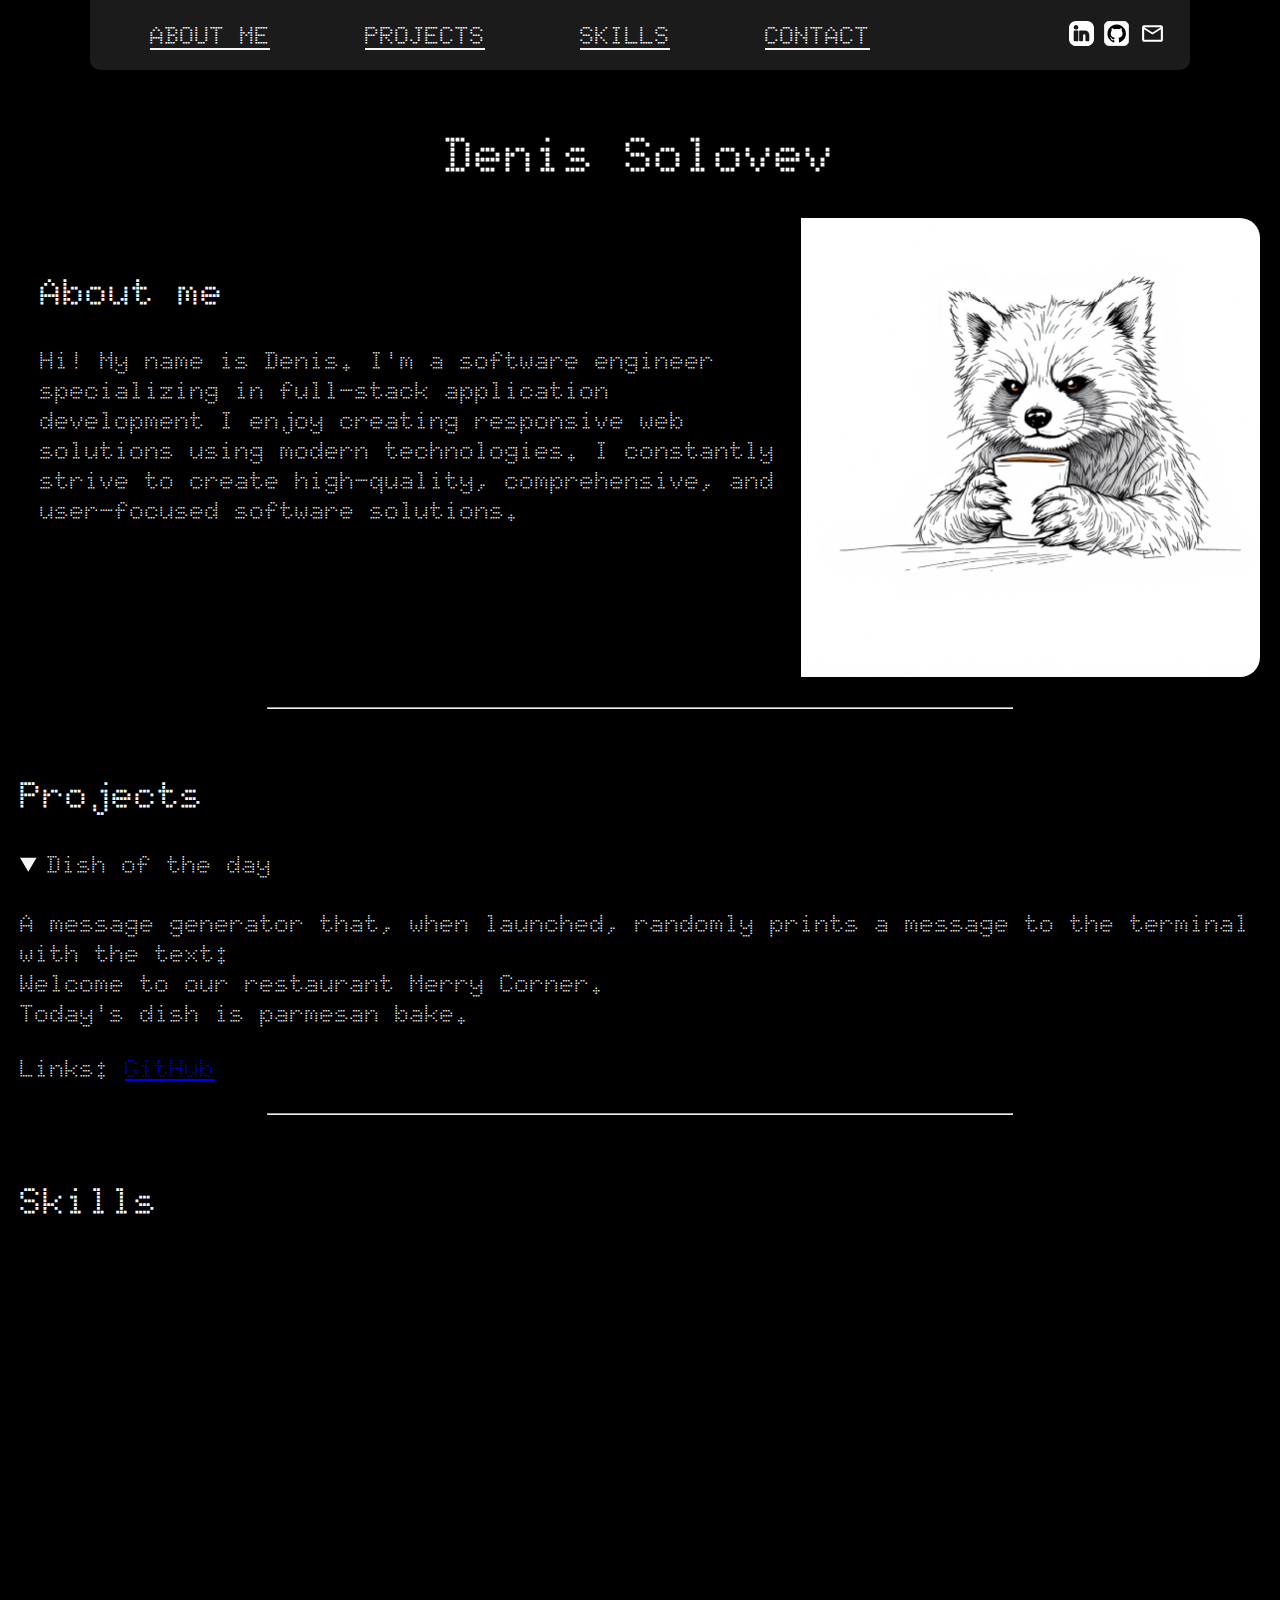
<file: index.html>
<!DOCTYPE html>
<html lang="en">
<head>
    <meta charset="UTF-8">
    <meta name="viewport" content="width=device-width, initial-scale=1.0">
    <link rel="stylesheet" href="./resources/css/style.css">
    <title>My Portfolio</title>
</head>
<body>
    <header>
        <div class="box">
            <nav>
                <ul>
                    <li><a href="">About me</a></li>
                    <li><a href="#projects">Projects</a></li>
                    <li><a href="#skills">Skills</a></li>
                    <li><a href="./contact.html">Contact</a></li>
                </ul>
            </nav>
            <div class="links">
                <a href="https://www.linkedin.com/in/denis-solovev-ner47/" target="_blank"><img src="./resources/images/linkedin-linked-in-svgrepo-com.svg" alt=""></a>
                <a href="https://github.com/ner47" target="_blank"><img src="./resources/images/github-svgrepo-com.svg" alt=""></a>
                <a href="neogil28@gmail.com" target="_blank"><img src="./resources/images/mail_24dp_FFFFF_FILL0_wght400_GRAD0_opsz24.svg" alt=""></a>
            </div>
        </div>
    </header>
    <main>
        <section id="about-me">
            <h1>Denis Solovev</h1>
            <div class="box">
                <article>
                    <h2>About me</h2>
                    Hi! My name is Denis. I'm a software engineer specializing in full-stack 
                    application development I enjoy creating responsive web solutions using
                      modern technologies. I constantly strive to create high-quality, 
                      comprehensive, and user-focused software solutions.
                </article>
                <img id="photo" src="./resources/images/me.png" alt="">
            </div>
            <hr>
        </section>
        <section id="projects">
            <h2>Projects</h2>
            <div class="project">
                <details open>
                    <h3></h3><summary>Dish of the day</summary></h3>
                    <p>
                        A message generator that, when launched, randomly prints a message to the terminal with the text:<br>
                        Welcome to our restaurant <span>Merry Corner<span>.<br>
                        Today's dish is <span>parmesan</span> <span>bake</span>.
                    </p>
                </details>
                <p>Links: <a href="https://github.com/Ner47/dish-of-the-day" target="_blank">GitHub</a></p>
            </div>
            <hr>
        </section>
        <section id="skills">
            <h2>Skills</h2>
            <div class="box">
                <img src="./resources/images/html-124-svgrepo-com.svg" alt="">
                <img src="./resources/images/css3-02-svgrepo-com.svg" alt="">
                <img src="./resources/images/js01-svgrepo-com.svg" alt="">
                <img src="./resources/images/git-svgrepo-com.svg" alt="">
                <img src="./resources/images/github-fill-svgrepo-com.svg" alt="">
                <img src="./resources/images/chrome-filled-svgrepo-com.svg" alt="">
            </div>
        </section>
    </main>
    <footer>
        Created by Ner47
    </footer>
    <script src="./resources/scripts/script.js"></script>
</body>
</html>
</file>
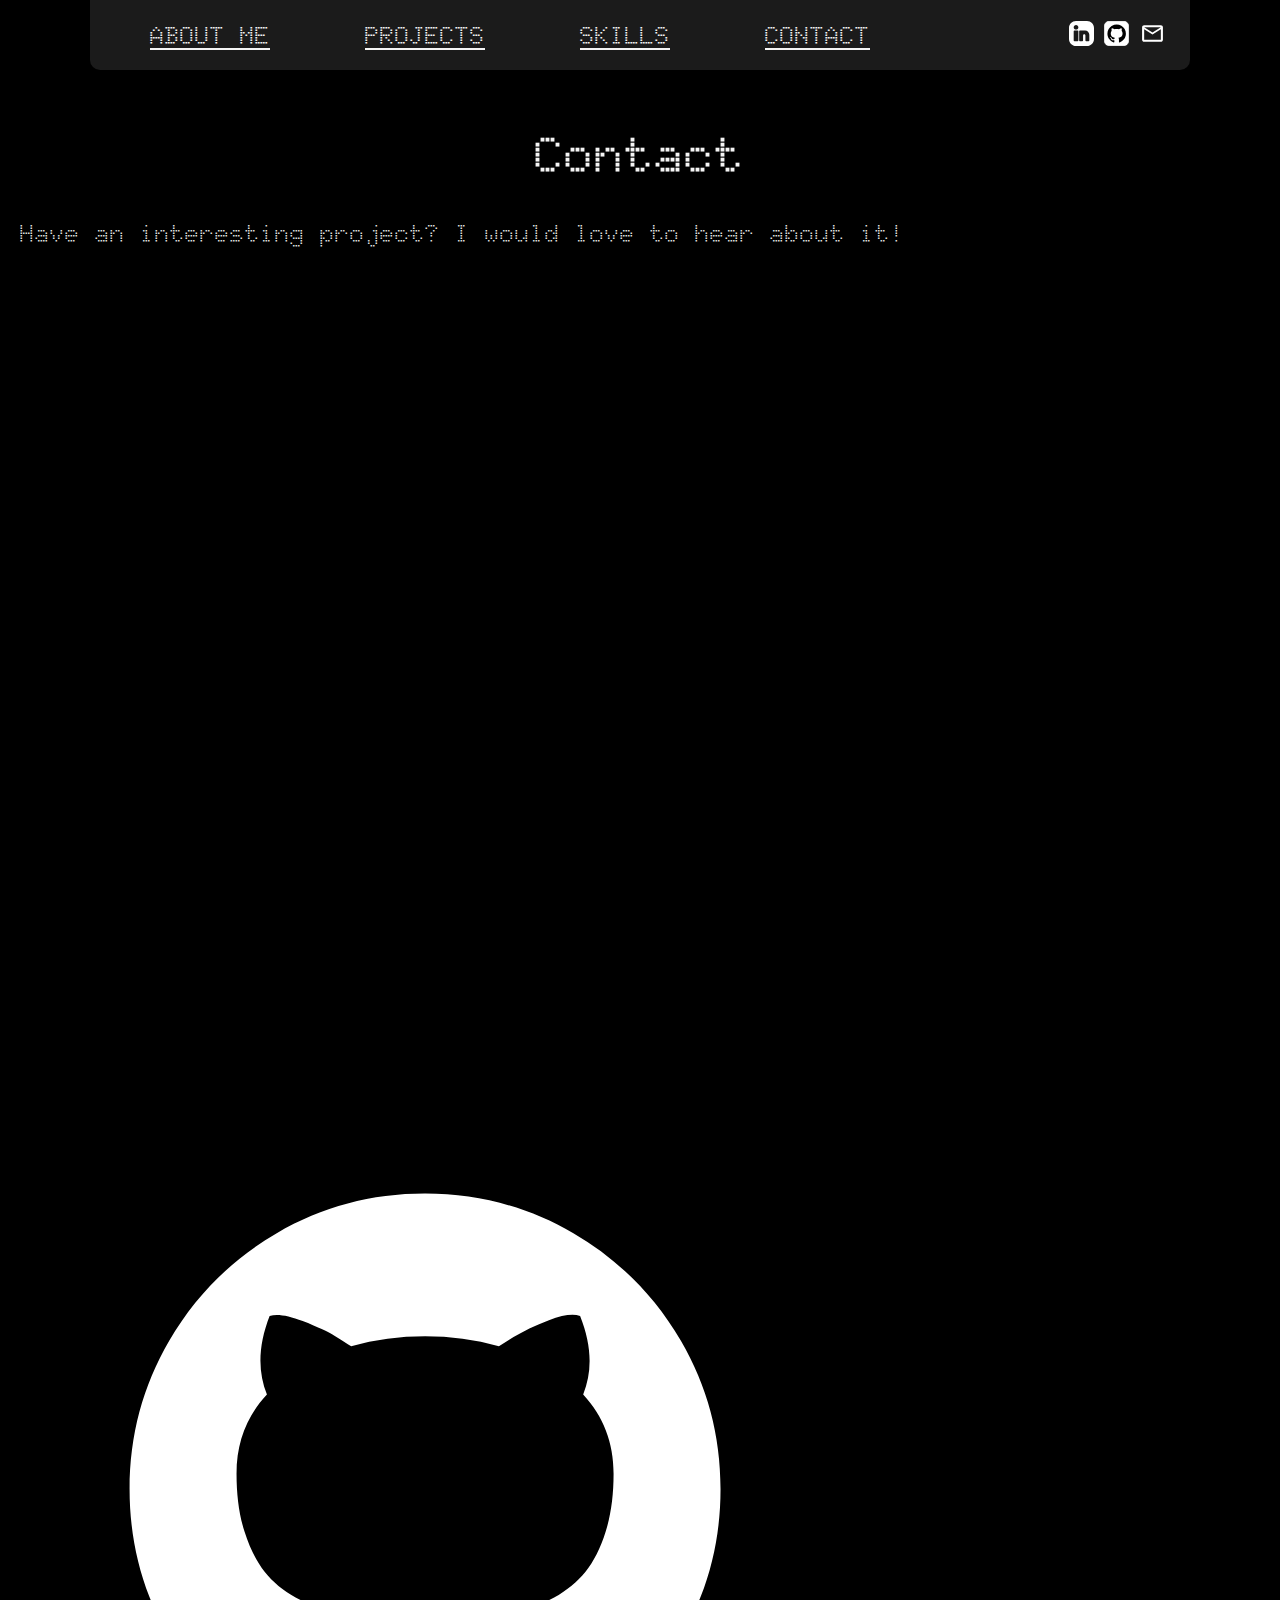
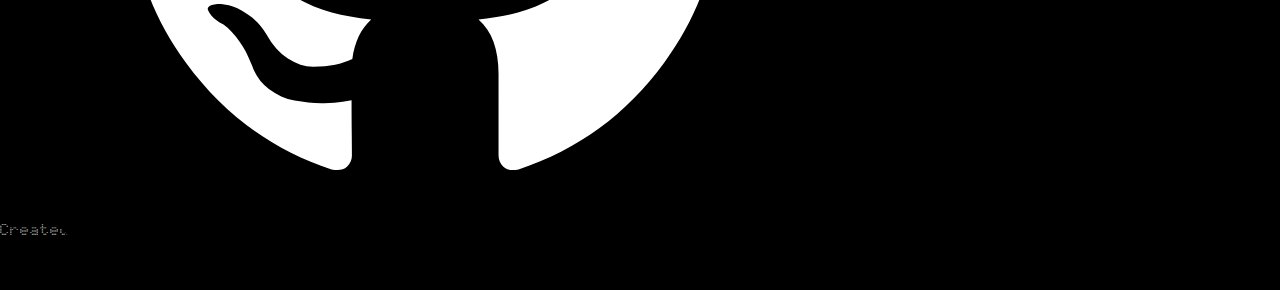
<file: contact.html>
<!DOCTYPE html>
<html lang="en">
<head>
    <meta charset="UTF-8">
    <meta name="viewport" content="width=device-width, initial-scale=1.0">
    <link rel="stylesheet" href="./resources/css/style.css">
    <title>Contact</title>
</head>
<body>
    <header>
        <div class="box">
            <nav>
                <ul>
                    <li><a href="./index.html">About me</a></li>
                    <li><a href="./index.html#projects">Projects</a></li>
                    <li><a href="./index.html#skills">Skills</a></li>
                    <li><a href="">Contact</a></li>
                </ul>
            </nav>
            <div class="links">
                <a href="https://www.linkedin.com/in/denis-solovev-ner47/" target="_blank"><img src="./resources/images/linkedin-linked-in-svgrepo-com.svg" alt=""></a>
                <a href="https://github.com/ner47" target="_blank"><img src="./resources/images/github-svgrepo-com.svg" alt=""></a>
                <a href="neogil28@gmail.com" target="_blank"><img src="./resources/images/mail_24dp_FFFFF_FILL0_wght400_GRAD0_opsz24.svg" alt=""></a>
            </div>
        </div>
    </header>
    <main>
        <section id="contact">
            <h1>Contact</h1>
            Have an interesting project? I would love to hear about it!<br><br>
            <a href="https://www.linkedin.com/in/denis-solovev-ner47/" target="_blank"><img src="./resources/images/linkedin-linked-in-svgrepo-com.svg" alt=""></a>
        <a href="https://github.com/ner47" target="_blank"><img src="./resources/images/github-svgrepo-com.svg" alt=""></a>
        <a href="neogil28@gmail.com" target="_blank"><img src="./resources/images/mail_24dp_FFFFF_FILL0_wght400_GRAD0_opsz24.svg" alt=""></a>
        </section>
    </main>
    <footer>
        Created by Ner47
    </footer>
</body>
</html>
</file>
<file: resources/css/style.css>
@import url('https://fonts.googleapis.com/css2?family=Doto:wght@900&family=Goldman:wght@400;700&display=swap');
/* font-family: "Goldman", sans-serif; */
body {
    background-color: black;
    margin: 0;
    font-family: "Doto", sans-serif;
    font-optical-sizing: auto;
    color: whitesmoke;
}

header {
    width: 1100px;
    height: 70px;
    background-color: #1B1B1B;
    display: block;
    position: fixed;
    left: 0;
    right: 0;
    margin: 0 auto;
    border-radius: 0 0 10px 10px;
    z-index: 10;
}

header .box {
    display: flex;
    justify-content: space-between;
    margin: 0 20px;
}

header nav {
    width: 75%;
}

header .links {
    width: 10%;
    display: flex;
    justify-content: space-around;
    align-items: center;
}

header ul {
    display: flex;
    flex-wrap: wrap;
    justify-content: space-between;
    margin: 20px auto;
}

header li {
    display: block;
    margin-right: 35px;
}

header li a {
    color: whitesmoke;
    text-decoration: none;
    box-shadow: inset 0 -2px 0 0 whitesmoke;
    transition: box-shadow 0.3s ease-in-out;
    text-transform: uppercase;
    font-weight: 600;
    font-size: 25px;
}

header li a:hover {
    color: white;
    font-weight: 900;
    box-shadow: inset 0 -4px 0 0 whitesmoke; 
}

header img {
    width: 25px;
    filter: invert(100%);
}

.box {
    display: flex;
    justify-content: center;
}

h1 {
    text-align: center;
}

section {
    position: relative;
    top: 70px;
    margin: 0 auto;
    padding: 0 20px;
    padding-top: 20px;
    max-width: 1280px;
    font-size: 25px;
}

hr {
    width: 60%;
    margin-top: 30px;
}

article {
    padding: 20px;
}

#about-me img {
    width: 37%;
    border-radius: 0 20px 20px 0;
}

#about-me .box:hover {
    border-radius: 20px;
    background: linear-gradient(to bottom, #1b1b1b, #000000);
}
</file>
